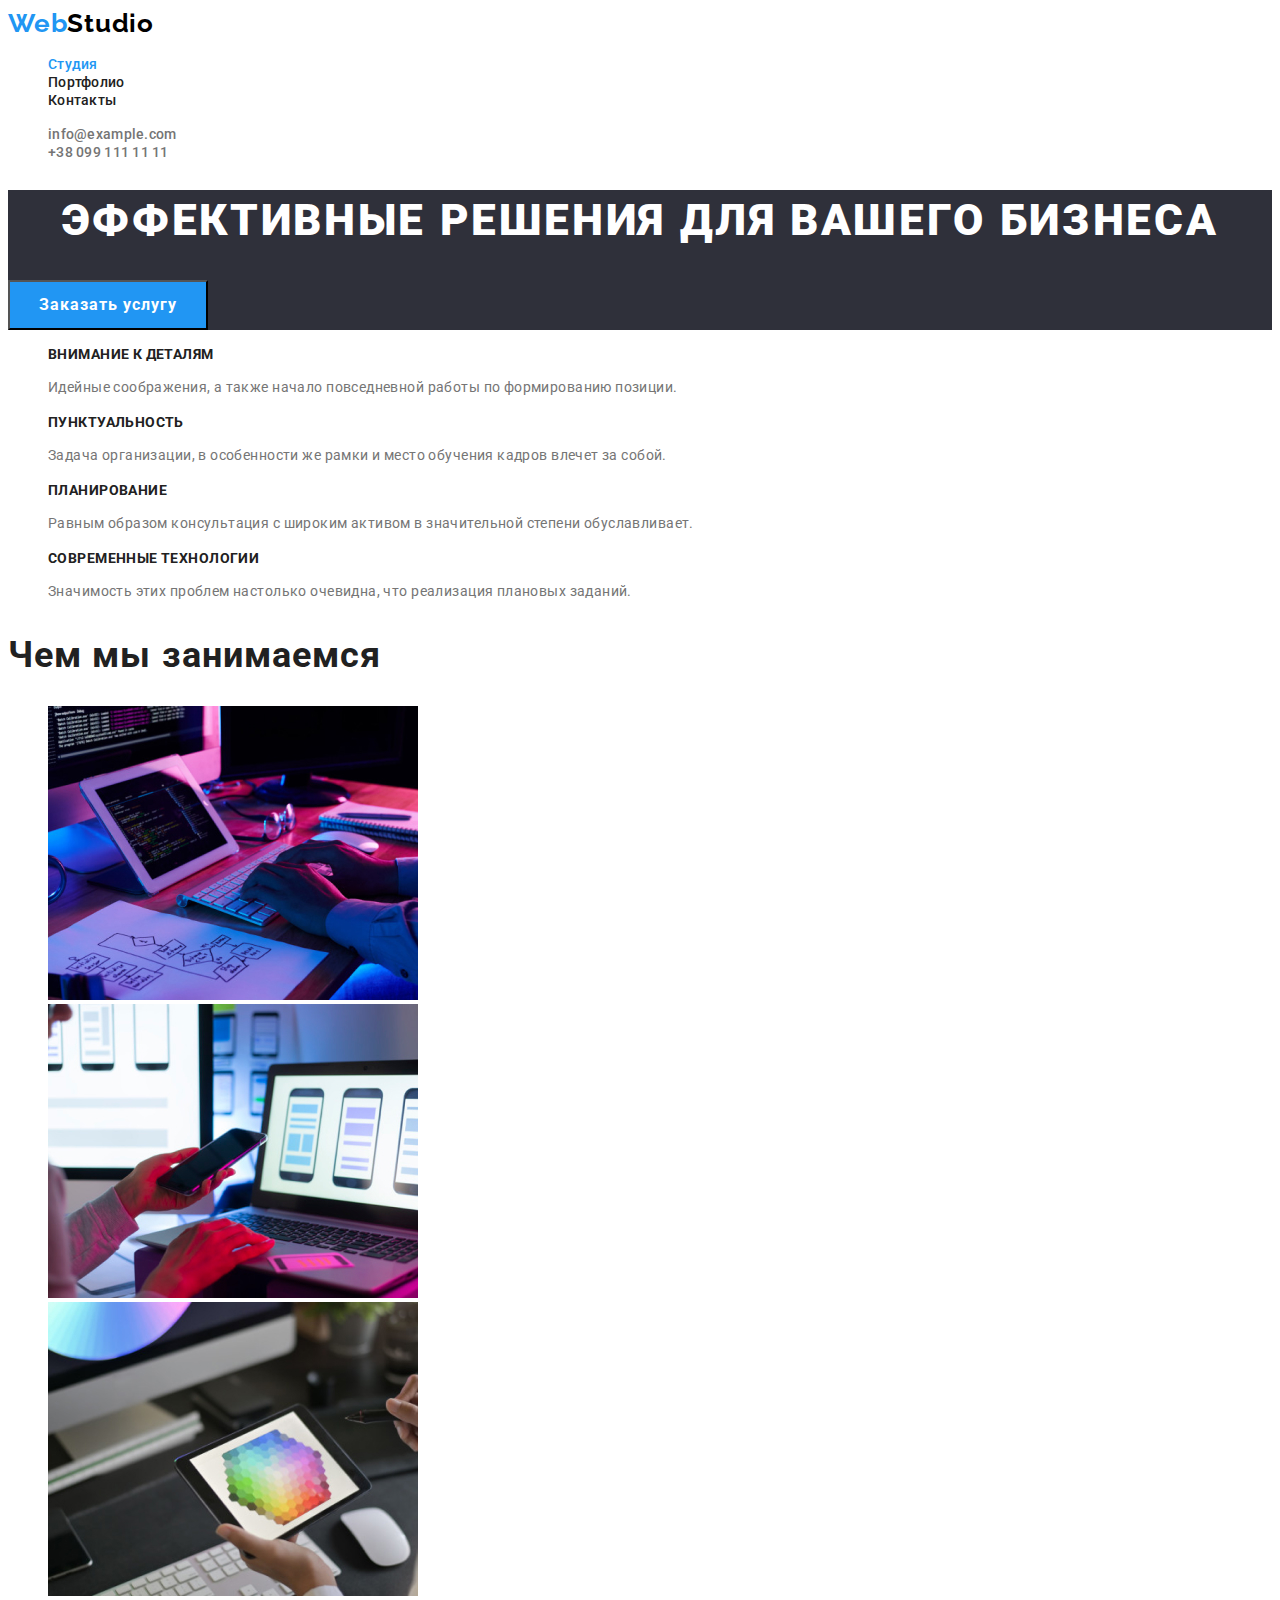
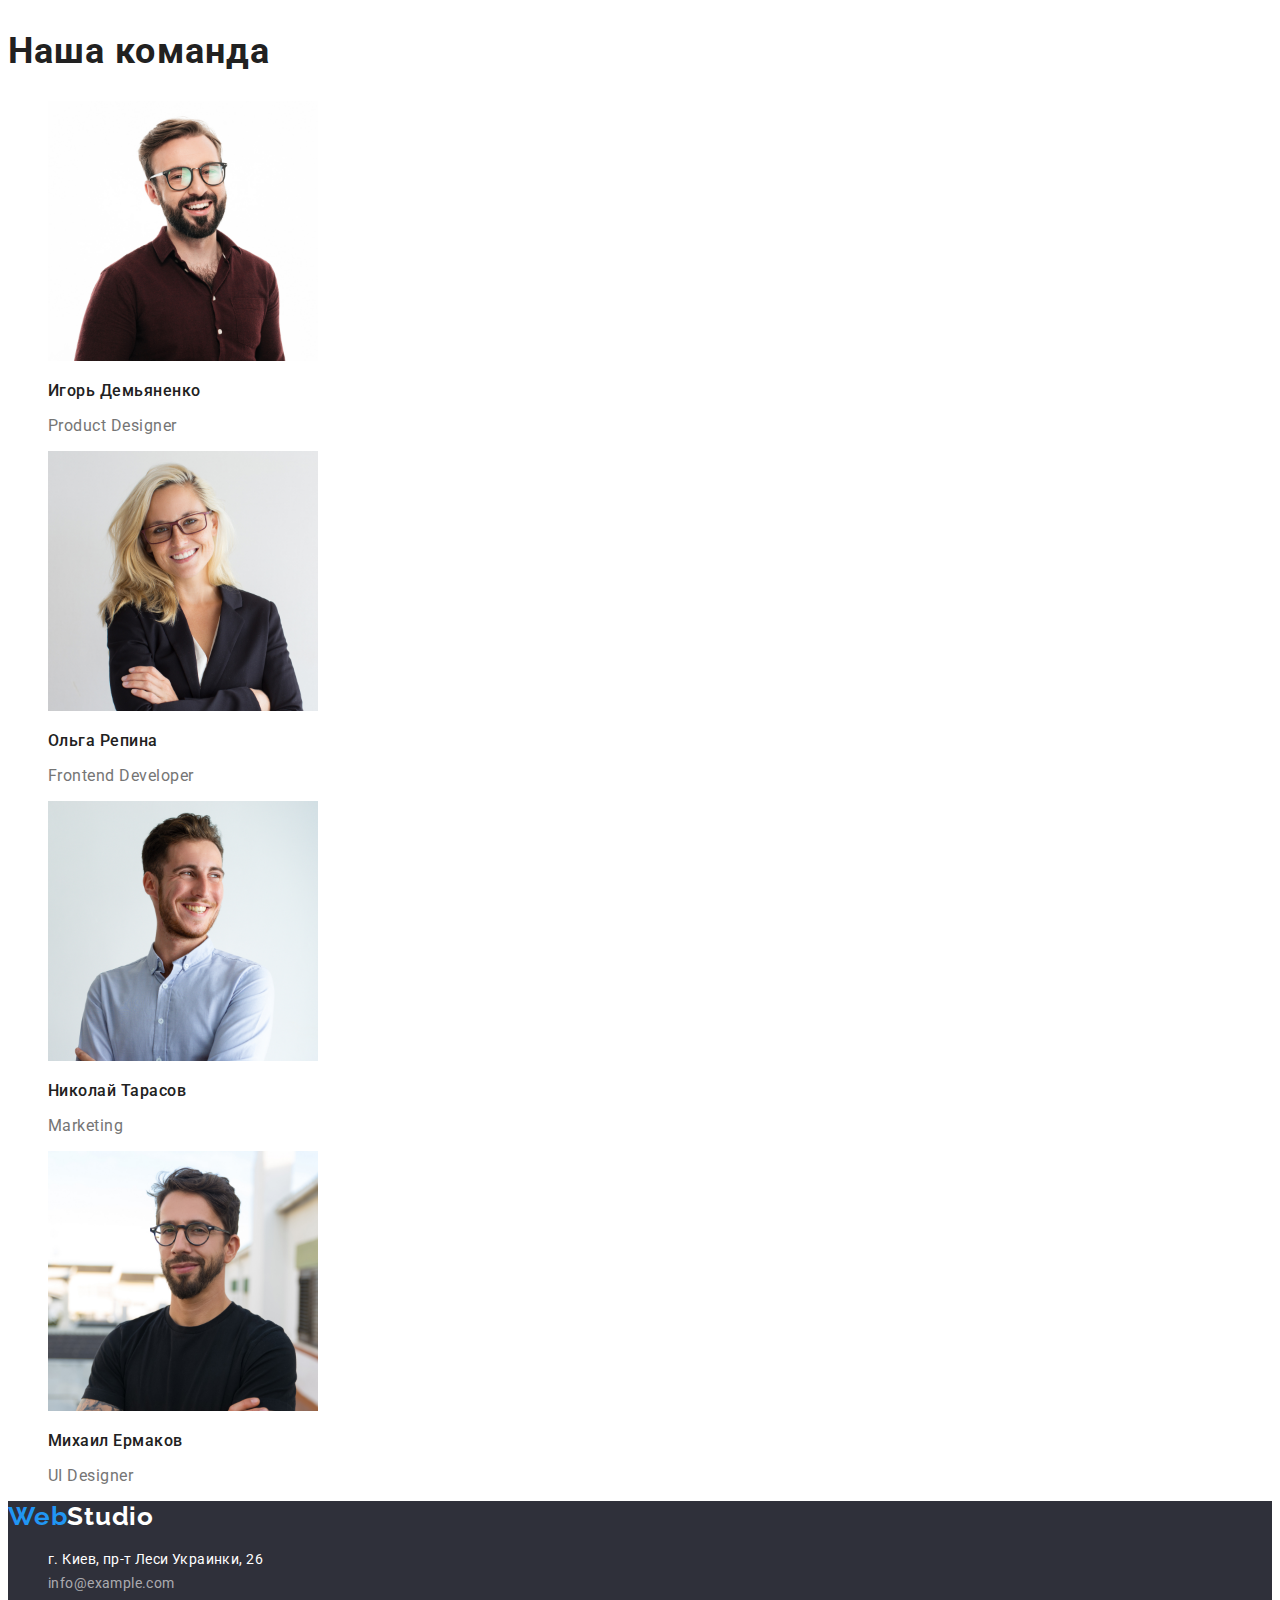
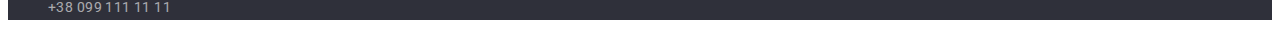
<file: index.html>
<!DOCTYPE html>
<html lang="ru">

<head>
    <meta charset="UTF-8">
    <meta name="viewport" content="width=device-width, initial-scale=1.0">
    <title>Студия</title>
    <link rel="preconnect" href="https://fonts.gstatic.com">
    <link href="https://fonts.googleapis.com/css2?family=Roboto:wght@400;500;700;900&display=swap" rel="stylesheet">
    <link rel="preconnect" href="https://fonts.gstatic.com">
    <link href="https://fonts.googleapis.com/css2?family=Raleway:wght@700&display=swap" rel="stylesheet">
    <link rel="stylesheet" href="./css/styles.css">
</head>

<body>
    <!-- Верхняя линия -->
    <header class="header">
        <nav class="navigation">
            <a class="logo" href="./">
                Web<span class="logo-studio-black">Studio</span>
            </a>
            <ul class="nav-menu">
                <li>
                    <a class="nav-list-link current" href="index.html">Студия</a>
                </li>
                <li>
                    <a class="nav-list-link" href="portfolio.html">Портфолио</a>
                </li>
                <li>
                    <a class="nav-list-link" href="contacts.html">Контакты</a>
                </li>
            </ul>
        </nav>  
        <address>
            <ul class="address">
                <li>
                    <a class="studio-mail" href="mailto:info@example.com">info@example.com</a>
                </li>
                <li>
                    <a class="studio-tel" href="tel:+380991111111">+38 099 111 11 11</a>
                </li>
            </ul>
        </address>
    </header>
    <main>
        <!-- Hero -->
        <section class="hero">
            <h1 class="hero-title">Эффективные решения для вашего бизнеса</h1>
            <button class="main-button" type="button">Заказать услугу</button>
        </section>
        <!-- Features -->        
        <section>
            <h2 hidden>особенности студии</h2>
            <div class="features">
                <ul class="feature-lis list">
                    <li>
                        <h3 class="feauture-title">Внимание к деталям</h3>
                        <p class="feauture-description">Идейные соображения, а также начало повседневной работы по формированию позиции.</p>
                    </li>
                    <li>
                        <h3 class="feauture-title">Пунктуальность</h3>
                        <p class="feauture-description">Задача организации, в особенности же рамки и место обучения кадров влечет за собой.</p>
                    </li>
                    <li>
                        <h3 class="feauture-title">Планирование</h3>
                        <p class="feauture-description">Равным образом консультация с широким активом в значительной степени обуславливает.</p>
                    </li>
                    <li>
                        <h3 class="feauture-title">Современные технологии</h3>
                        <p class="feauture-description">Значимость этих проблем настолько очевидна, что реализация плановых заданий.</p>
                    </li>
                </ul>
            </div>
        </section>
        <!-- About pic -->
        <section>
            <h2 class="gallery-title">Чем мы занимаемся</h2>
            <ul class="gallery-list list">
                <li>
                    <img src="./images/gallery/gallery-1.jpg" alt="программист печатает код" width="370" height="294">
                </li>
                <li>
                    <img src="./images/gallery/gallery-2.jpg" alt="программист выбирает разметку страницы смартфона"
                        width="370" height="294">
                </li>
                <li>
                    <img src="./images/gallery/gallery-3.jpg" alt="дизайнер выбирает цвет на планшете" width="370"
                        height="294">
                </li>
            </ul>
        </section>
        <!-- Our team -->
        <section class="studio-team">
            <h2 class="team-title">Наша команда</h2>
            <ul class="team-list list">
                <li>
                    <img src="./images/specialists/specialists-1.jpg" alt="Игорь Демьяненко" width="270" height="260">
                    <h3 class="team-member">Игорь Демьяненко</h3>
                    <p class="member-post" lang="en">Product Designer</p>
                </li>
                <li>
                    <img src="./images/specialists/specialists-2.jpg" alt="Ольга Репина" width="270" height="260">
                    <h3 class="team-member">Ольга Репина</h3>
                    <p class="member-post" lang="en">Frontend Developer</p>
                </li>
                <li>
                    <img src="./images/specialists/specialists-3.jpg" alt="Николай Тарасов" width="270" height="260">
                <h3 class="team-member">Николай Тарасов</h3>
                    <p class="member-post" lang="en">Marketing</p>
                <li>
                    <img src="./images/specialists/specialists-4.jpg" alt="Михаил Ермаков" width="270" height="260">
                    <h3 class="team-member">Михаил Ермаков</h3>
                    <p class="member-post" lang="en">UI Designer</p>
                </li>
            </ul>
        </section>
    </main>
    <!-- Подвал -->
    <footer>
        <a class="logo" href="./">
            Web<span class="logo-studio-white">Studio</span>
        </a>
        <address>
            <ul class="address list">
                <li>
                    <a class="footer-address" href="https://goo.gl/maps/x4nBV2eikP3uwNPG8" target="_blank">г. Киев, пр-т
                        Леси Украинки, 26</a>
                </li>
                <li>
                    <a class="footer-mail" href="mailto:info@example.com">info@example.com</a>
                </li>
                <li>
                    <a class="footer-tel" href="tel:+380991111111">+38 099 111 11 11</a>
                </li>
            </ul>
        </address>
    </footer>
    </body>
    
    </html>
</file>
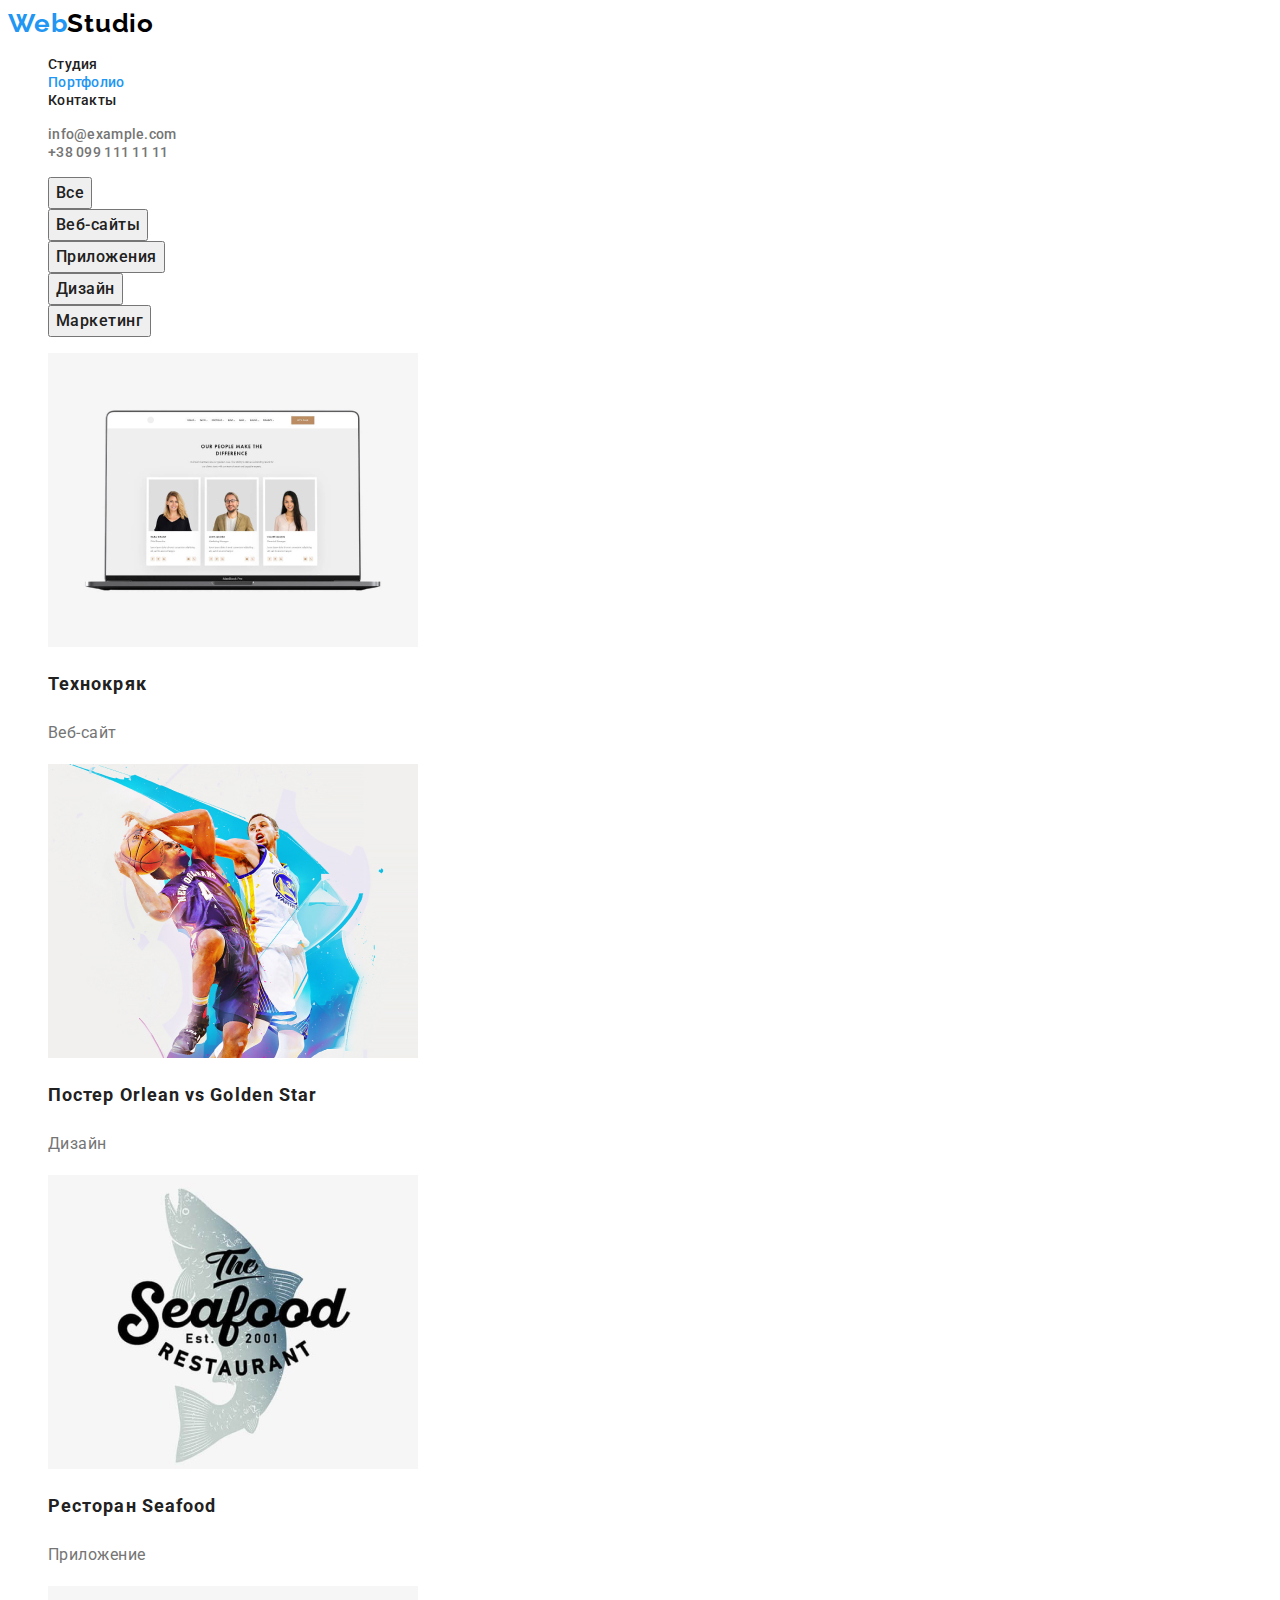
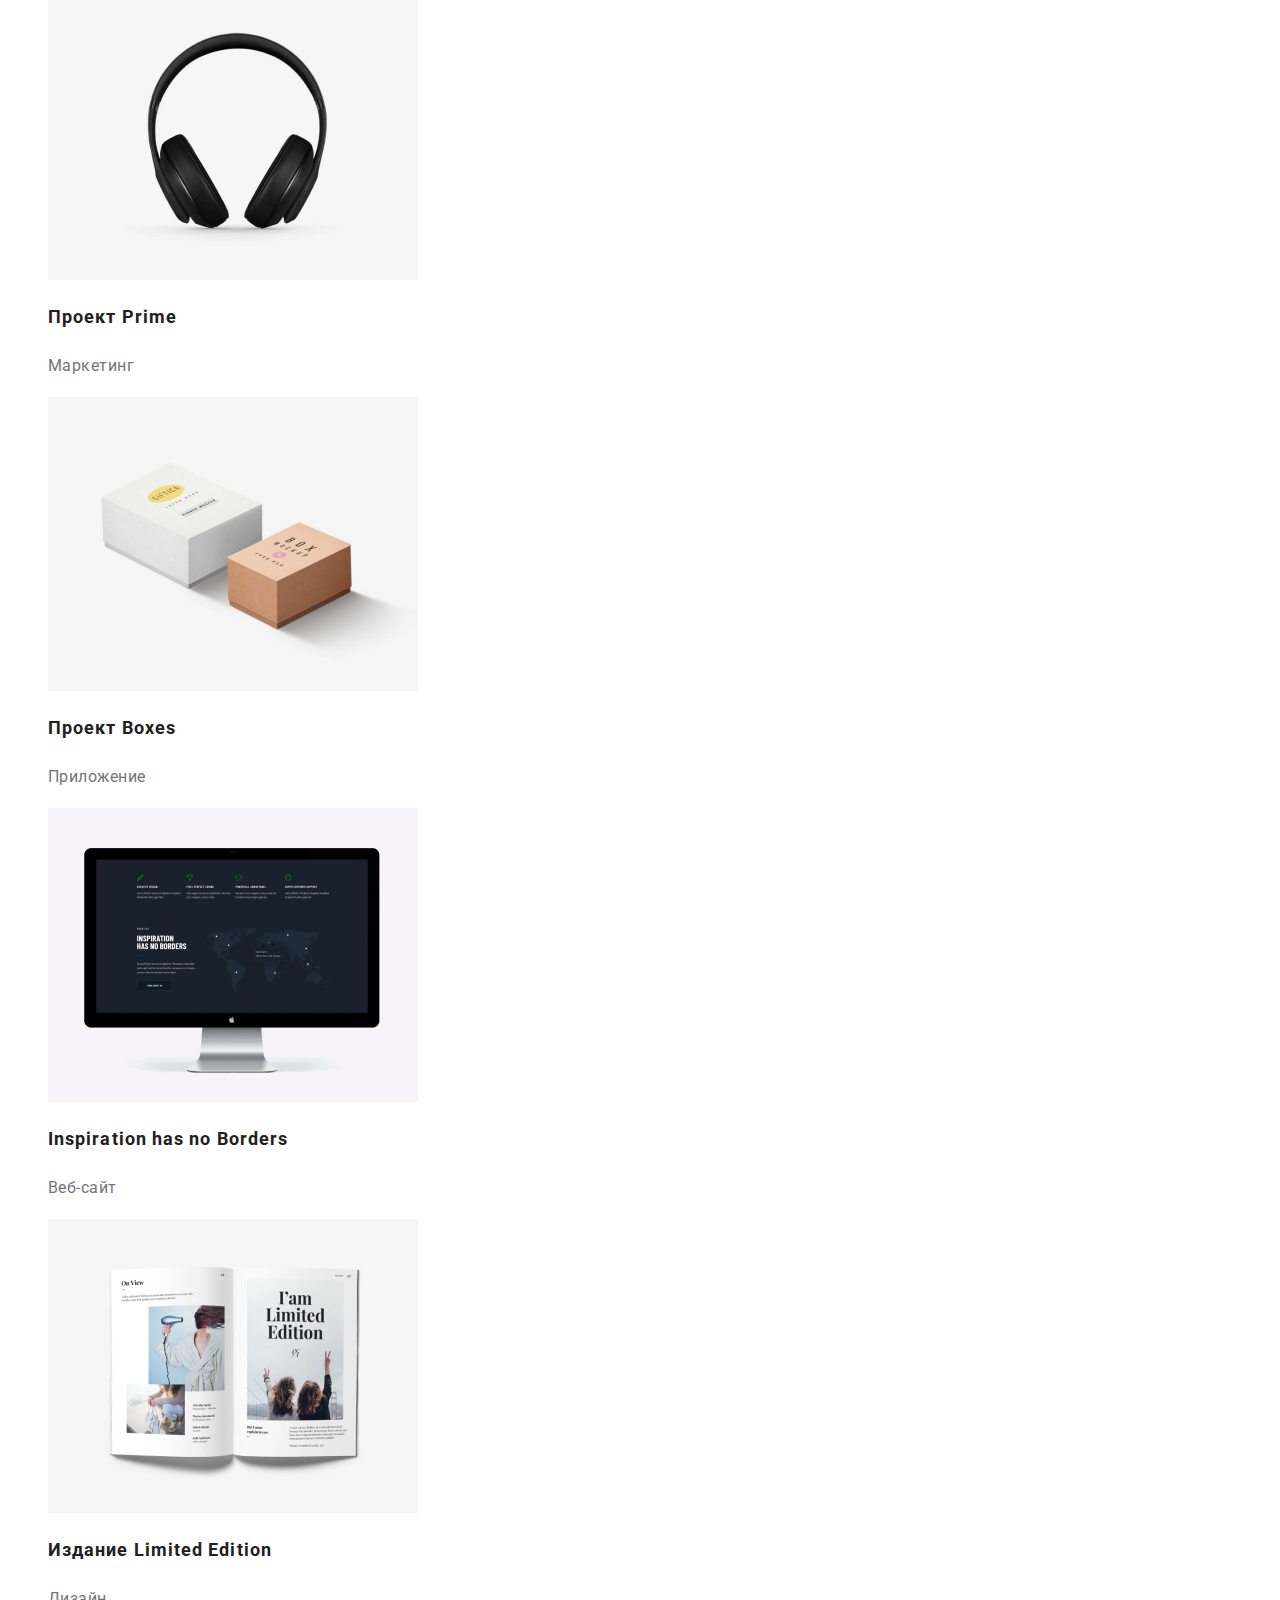
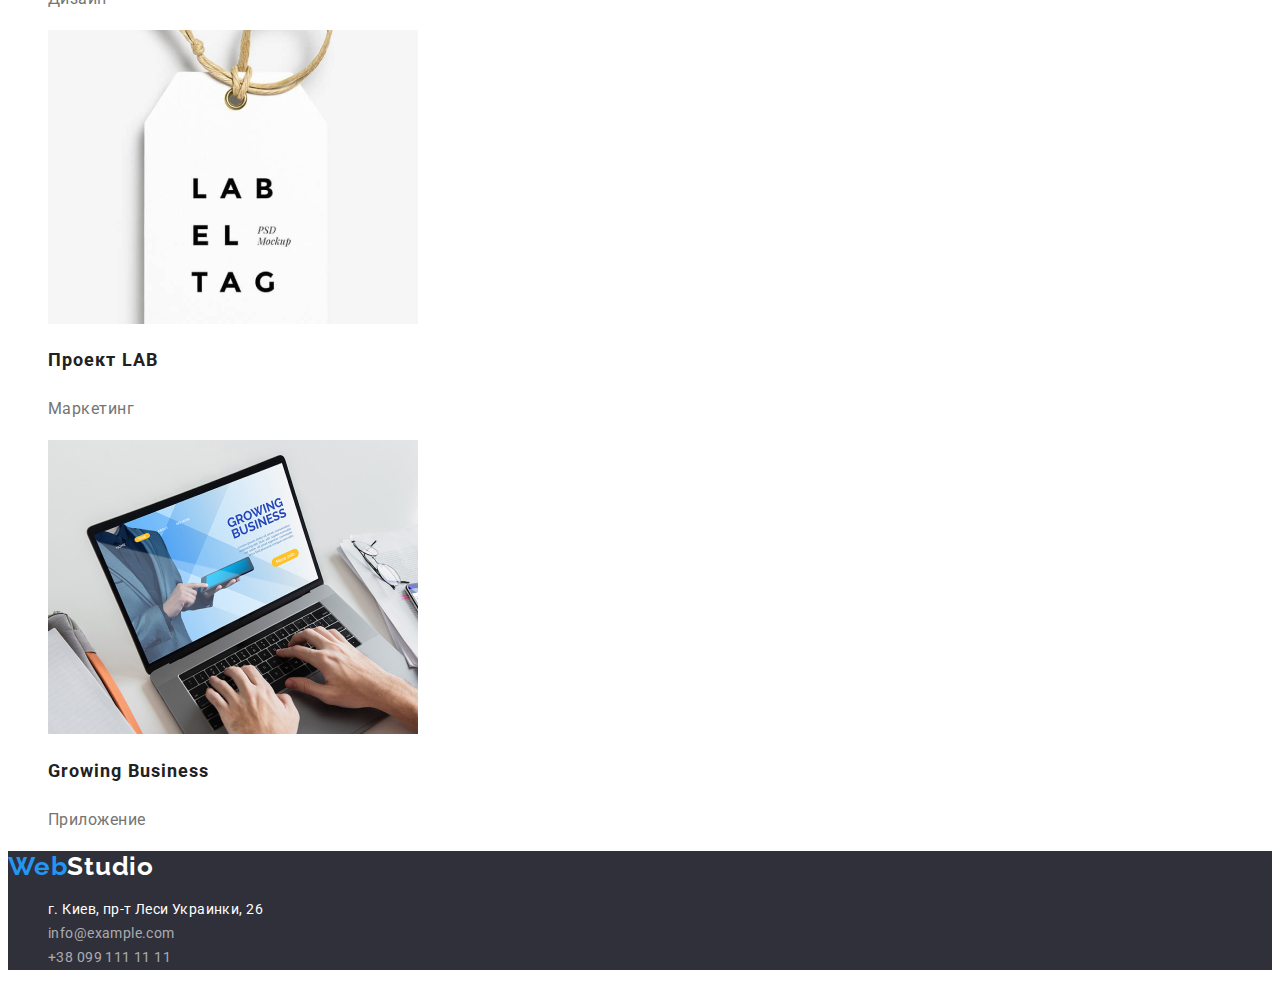
<file: portfolio.html>
<!DOCTYPE html>
<html lang="ru">

<head>
    <meta charset="UTF-8">
    <meta name="viewport" content="width=device-width, initial-scale=1.0">
    <title>Студия</title>
    <link rel="preconnect" href="https://fonts.gstatic.com">
    <link href="https://fonts.googleapis.com/css2?family=Roboto:wght@400;500;700;900&display=swap" rel="stylesheet">
    <link rel="preconnect" href="https://fonts.gstatic.com">
    <link href="https://fonts.googleapis.com/css2?family=Raleway:wght@700&display=swap" rel="stylesheet">
    <link rel="stylesheet" href="./css/styles.css">
</head>

<body>
    <!-- Верхняя линия -->
    <header class="header">
        <nav class="navigation">
            <a class="logo" href="./">
                Web<span class="logo-studio-black">Studio</span>
            </a>
            <ul class="nav-menu">
                <li>
                    <a class="nav-list-link" href="index.html">Студия</a>
                </li>
                <li>
                    <a class="nav-list-link current" href="portfolio.html">Портфолио</a>
                </li>
                <li>
                    <a class="nav-list-link" href="contacts.html">Контакты</a>
                </li>
            </ul>
        </nav>  
        <address>
            <ul class="address">
                <li>
                    <a class="studio-mail" href="mailto:info@example.com">info@example.com</a>
                </li>
                <li>
                    <a class="studio-tel" href="tel:+380991111111">+38 099 111 11 11</a>
                </li>
            </ul>
        </address>
    </header>
    <!-- portfolio -->
    <main>
        <h1 class="visually-hidden">портфолио студии</h1>
        <section class="portfolio"> 
            <ul class="button-list">
                <li><button class="button" type="button">Все</button></li>
                <li><button class="button" type="button">Веб-сайты</button></li>
                <li><button class="button" type="button">Приложения</button></li>
                <li><button class="button" type="button">Дизайн</button></li>
                <li><button class="button" type="button">Маркетинг</button></li>
            </ul>
            <ul class="portfolio-list-link">
                <li>
                    <a href=""><img src="./images/portfolio-img/img-1.jpg" alt="ноутбук с открытой веб-страницей" width="370" height="294">
                    <h2 class="portfolio-item-title">Технокряк</h2>
                    <p class="portfolio-item-type">Веб-сайт</p>
                    </a>
                </li>
                <li>   
                    <a href=""><img src="./images/portfolio-img/img-2.jpg" alt="два баскетболиста с мячом" width="370" height="294">
                    <h2 class="portfolio-item-title">Постер <span lang="en">Orlean vs Golden Star</span></h2>
                    <p class="portfolio-item-type">Дизайн</p>
                    </a>
                </li>
                <li>
                    <a href=""><img src="./images/portfolio-img/img-3.jpg" alt="логотип ресторана" width="370" height="294">
                    <h2 class="portfolio-item-title">Ресторан <span lang="en">Seafood</span></h2>
                    <p class="portfolio-item-type">Приложение</p>
                    </a>
                </li>
                <li>
                    <a href=""><img src="./images/portfolio-img/img-4.jpg" alt="наушники" width="370" height="294">
                    <h2 class="portfolio-item-title">Проект <span lang="en">Prime</span></h2>
                    <p class="portfolio-item-type">Маркетинг</p>
                    </a>
                </li>
                <li>
                    <a href=""><img src="./images/portfolio-img/img-5.jpg" alt="две коробки" width="370" height="294">
                    <h2 class="portfolio-item-title">Проект <span lang="en">Boxes</span></h2>
                    <p class="portfolio-item-type">Приложение</p>
                    </a>
                </li>
                <li>
                    <a href=""><img src="./images/portfolio-img/img-6.jpg" alt="моноблочный пк с открытой веб-страницей" width="370" height="294">
                    <h2 class="portfolio-item-title"><span lang="en">Inspiration has no Borders</span></h2>
                    <p class="portfolio-item-type">Веб-сайт</p>
                    </a>
                </li>
                <li>
                    <a href=""><img src="./images/portfolio-img/img-7.jpg" alt="открытая книга" width="370" height="294">
                    <h2 class="portfolio-item-title">Издание <span lang="en">Limited Edition</span></h2>
                    <p class="portfolio-item-type">Дизайн</p>
                    </a>
                </li>
                <li>
                    <a href=""><img src="./images/portfolio-img/img-8.jpg" alt="бирка с логотипом" width="370" height="294">
                    <h2 class="portfolio-item-title">Проект <span lang="en">LAB</span></h2>
                    <p class="portfolio-item-type">Маркетинг</p>
                    </a>
                </li>
                <li>
                    <a href=""><img src="./images/portfolio-img/img-9.jpg" alt="человек печатает на ноутбуке" width="370" height="294">
                    <h2 class="portfolio-item-title"><span lang="en">Growing Business</span></h2>
                    <p class="portfolio-item-type">Приложение</p>
                    </a>
                </li>
            </ul>
        </section>

    </main>
    <!-- Подвал -->
    <footer>
        <a class="logo" href="./">
            Web<span class="logo-studio-white">Studio</span>
        </a>
        <address>
            <ul class="address list">
                <li>
                    <a class="footer-address" href="https://goo.gl/maps/x4nBV2eikP3uwNPG8" target="_blank">г. Киев, пр-т
                        Леси Украинки, 26</a>
                </li>
                <li>
                    <a class="footer-mail" href="mailto:info@example.com">info@example.com</a>
                </li>
                <li>
                    <a class="footer-tel" href="tel:+380991111111">+38 099 111 11 11</a>
                </li>
            </ul>
        </address>
    </footer>
    </body>
    
    </html>
</file>
<file: css/styles.css>
body {
  scroll-behavior: smooth;
}

ul {
  list-style-type: none;
}

.logo-studio-black {
  color: black;
}

.logo-studio-white {
  color: white;
}

.logo,
.nav-list-link,
.studio-mail,
.studio-tel,
.studio-address,
.footer-address,
.footer-mail,
.footer-tel {
  text-decoration: none;
}

.logo {
  font-family: "Raleway", sans-serif;
  font-weight: 700;
  font-size: 26px;
  line-height: 1.192;
  letter-spacing: 0.03em;
  color: #2196f3;
}
.nav-menu .nav-list-link.current {
  color: #2196f3;
}
.nav-list-link {
  font-family: "Roboto", sans-serif;
  font-weight: 500;
  font-size: 14px;
  line-height: 1.143;
  letter-spacing: 0.02em;
  color: #212121;
}

.nav-list-link:hover,
.nav-list-link:focus,
.studio-mail:hover,
.studio-mail:focus,
.studio-tel:hover,
.studio-tel:focus {
  color: #2196f3;
}

.address {
  font-style: normal;
}

.studio-mail,
.studio-tel {
  font-family: "Roboto", sans-serif;
  font-weight: 500;
  font-size: 14px;
  line-height: 1.143;
  letter-spacing: 0.02em;
  color: #757575;
}

.main-button {
  font-family: "Roboto", sans-serif;
  font-weight: 700;
  font-size: 16px;
  line-height: 1.875;
  letter-spacing: 0.06em;
  background: #2196f3;
  color: #ffffff;
  width: 200px;
  height: 50px;
  left: 700px;
  top: 430px;
}

/* ========== HERO ==========*/
.hero {
  background: #2f303a;
}

.hero-title {
  font-family: "Roboto", sans-serif;
  font-weight: 900;
  font-size: 44px;
  line-height: 1.364;
  letter-spacing: 0.06em;
  text-align: center;
  text-transform: uppercase;
  color: #ffffff;
}

/* ========== FEATURES ==========*/

.feauture-title {
  font-family: "Roboto", sans-serif;
  font-weight: 700;
  font-size: 14px;
  line-height: 1.143;
  letter-spacing: 0.03em;
  text-transform: uppercase;
  color: #212121;
}

.feauture-description {
  font-family: Roboto;
  font-weight: 400;
  font-size: 14px;
  line-height: 1.714;
  letter-spacing: 0.03em;
  color: #757575;
}

/* ========== ABOUT PIC ==========*/

.gallery-title {
  font-family: "Roboto", sans-serif;
  font-weight: 700;
  font-size: 36px;
  line-height: 1.167;
  letter-spacing: 0.03em;

  color: #212121;
}

/* ========== OUR TEAM ==========*/

.team-title {
  font-family: "Roboto", sans-serif;
  font-weight: 700;
  font-size: 36px;
  line-height: 1.167;
  letter-spacing: 0.03em;
  color: #212121;
}

.team-member {
  font-family: "Roboto", sans-serif;
  font-weight: 500;
  font-size: 16px;
  line-height: 1.188;
  letter-spacing: 0.03em;
  color: #212121;
}

.member-post {
  font-family: "Roboto", sans-serif;
  font-weight: 400;
  font-size: 16px;
  line-height: 1.188;
  letter-spacing: 0.03em;
  color: #757575;
}

/* ========== FOOTER ==========*/

.footer-address {
  font-family: "Roboto", sans-serif;
  font-weight: 400;
  font-size: 14px;
  line-height: 1.714;
  letter-spacing: 0.03em;
  color: #ffffff;
}

.footer-mail,
.footer-tel {
  font-family: "Roboto", sans-serif;
  font-weight: 400;
  font-size: 14px;
  line-height: 1.714;
  letter-spacing: 0.03em;
  color: rgba(255, 255, 255, 0.6);
}

footer {
  background: #2f303a;
}

/* ========== PORTFOLIO ==========*/

.visually-hidden {
  position: absolute;
  width: 1px;
  height: 1px;
  margin: -1px;
  border: 0;
  padding: 0;
  white-space: nowrap;
  clip-path: inset(100%);
  clip: rect(0 0 0 0);
  overflow: hidden;
}

.button {
  font-family: "Roboto", sans-serif;
  font-weight: 500;
  font-size: 16px;
  line-height: 1.625;
  letter-spacing: 0.03em;
  color: #212121;
}

.button:hover,
.button:focus {
  color: #ffffff;
  background-color: #2196f3;
}

a {
  text-decoration: none;
}

.portfolio-item-title {
  font-family: "Roboto", sans-serif;
  font-weight: 700;
  font-size: 18px;
  line-height: 2;
  letter-spacing: 0.06em;
  color: #212121;
}

.portfolio-item-type {
  font-family: "Roboto", sans-serif;
  font-weight: 400;
  font-size: 16px;
  line-height: 1.875;
  letter-spacing: 0.03em;
  color: #757575;
}
</file>
